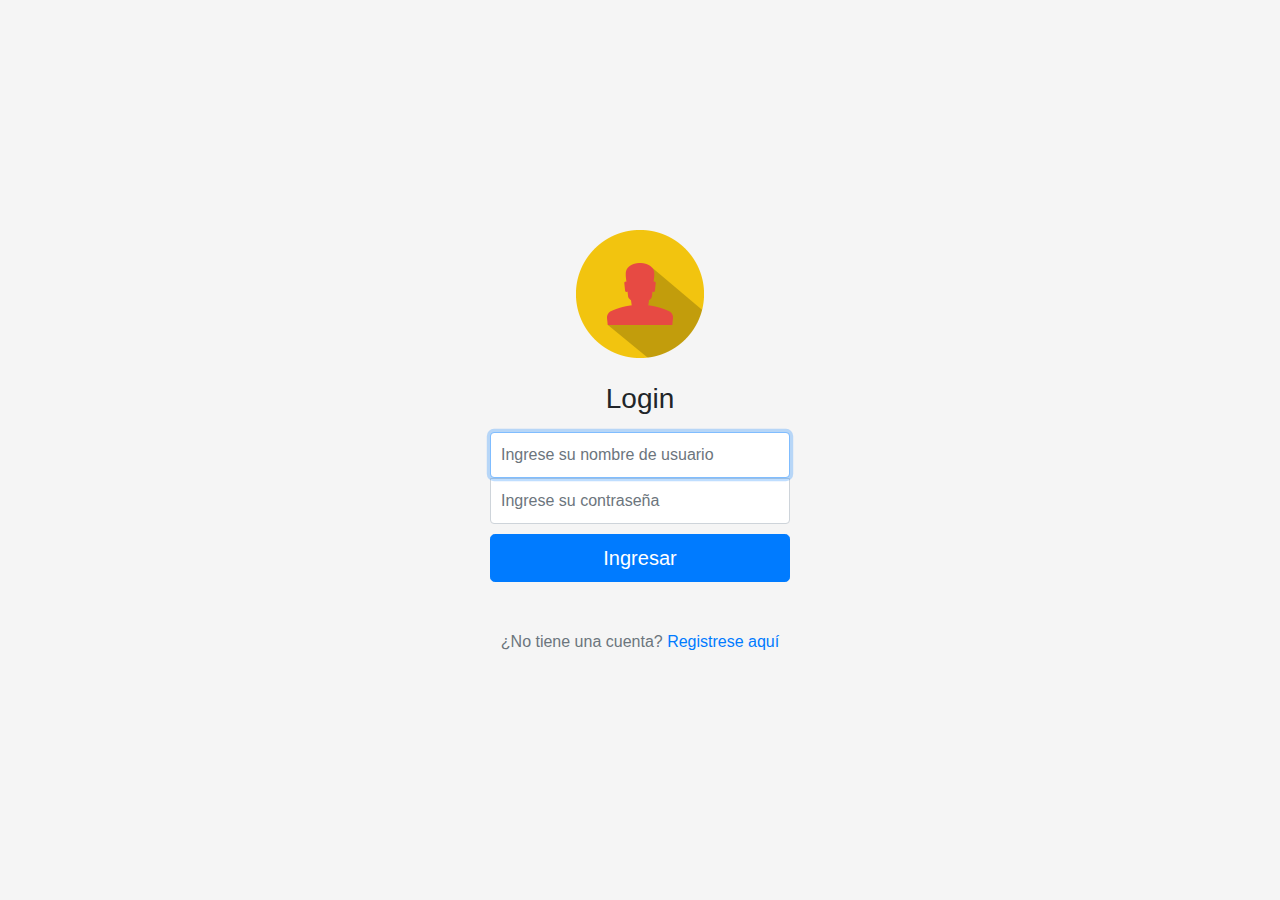
<file: web/index.html>
<!DOCTYPE html>
<html>
    <head>
        <title>Contactos</title>
        <meta charset="UTF-8">
        <meta name="viewport" content="width=device-width, initial-scale=1.0"><!-- Bootstrap core CSS -->
        <link href="css/bootstrap.min.css" rel="stylesheet" integrity="sha384-9aIt2nRpC12Uk9gS9baDl411NQApFmC26EwAOH8WgZl5MYYxFfc+NcPb1dKGj7Sk">
        <link href="css/contactos.css" rel="stylesheet">
        <!-- Theme color -->
        <meta name="theme-color" content="#563d7c">
    </head>
    <body style="display:none">
        <div class="d-flex flex-column flex-md-row align-items-center p-3 px-md-4 mb-3 bg-white border-bottom shadow-sm">
            <h5 class="my-0 mr-md-auto font-weight-normal">Contactos</h5>
            <nav class="my-2 my-md-0 mr-md-3">
                <a class="p-2 text-dark" href="#" id="conected-user"></a>
            </nav>
            <a class="btn btn-outline-primary" href="#" id="btn-salir">Salir</a>
        </div>
        
        <div class="container">
            
            <div class="row">
                <div class="col-12 mb-3">
                    <h1>Lista de Contactos</h1>
                </div>
            </div>

            <div class="row">
                <div class="col-12 mb-3" id="ok_contact_saved" style="display: none;">
                    <div class="alert alert-success" role="alert">
                        El contacto fue guardado correctamente.
                    </div>
                </div>
                <div class="col-12 mb-3">
                    <a href="contacto-frm.html" class="btn btn-primary">Nuevo contacto</a>
                </div>
            </div>

            <div class="row" id="contactos">
            </div>
        </div>
        <script src="js/contacto.js"></script>
    </body>
</html>
</file>
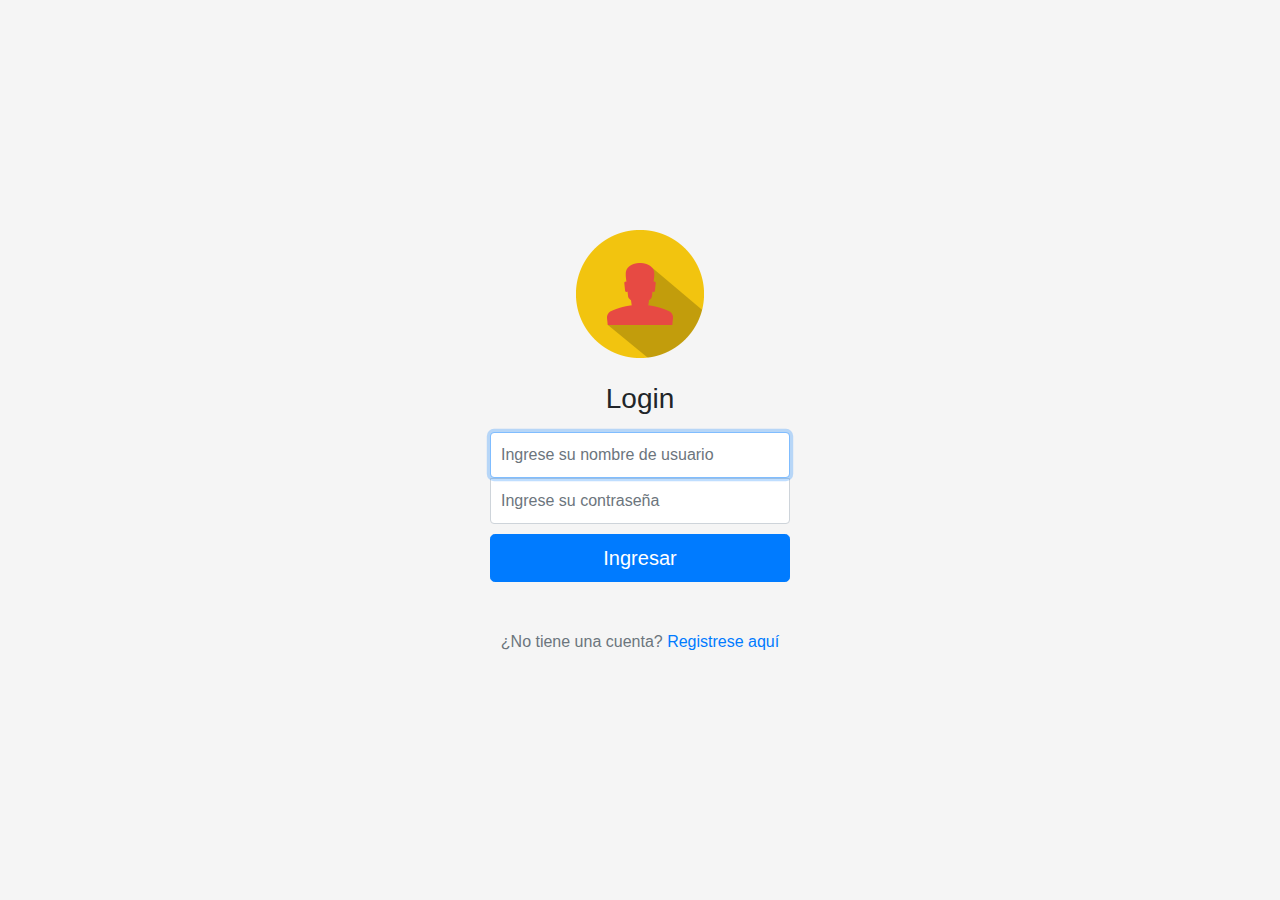
<file: web/login.html>
<!doctype html>
<html lang="en">
    <head>
        <meta charset="utf-8">
        <meta name="viewport" content="width=device-width, initial-scale=1, shrink-to-fit=no">
        <meta name="description" content="Login para aplicacion de contactos">
        <meta name="author" content="Jose Carlos Gutierrez">
        <title>Login</title>

        <!-- Bootstrap core CSS -->
        <link href="css/bootstrap.min.css" rel="stylesheet" integrity="sha384-9aIt2nRpC12Uk9gS9baDl411NQApFmC26EwAOH8WgZl5MYYxFfc+NcPb1dKGj7Sk" crossorigin="anonymous">
        <!-- Theme color -->
        <meta name="theme-color" content="#563d7c">
        <!-- Custom styles for this template -->
        <link href="css/signin.css" rel="stylesheet">
    </head>
    <body class="text-center">
        <form class="form-signin">
            <img class="mb-4" src="img/User-icon.png" alt="">
            <h1 class="h3 mb-3 font-weight-normal">Login</h1>
            <label for="inputEmail" class="sr-only">Nombre de Usuario</label>
            
            <input type="text" id="inputUsername" class="form-control" placeholder="Ingrese su nombre de usuario"
                autofocus>
            <label for="inputPassword" class="sr-only">Contraseña</label>
            <input type="password" id="inputPassword" class="form-control" placeholder="Ingrese su contraseña">
            
           
            <div class="invalid-feedback mb-3" id="validation-username">
                Debe ingresar su nombre de usuario
            </div>
            <div class="invalid-feedback mb-3" id="validation-password">
                Debe ingresar su contraseña
            </div>

            <div class="alert alert-danger" id="msg-error-login" style="display: none" role="alert"></div>

            <button id="btn-login" class="btn btn-lg btn-primary btn-block" type="button">Ingresar</button>
            <p class="mt-5 mb-3 text-muted">¿No tiene una cuenta? <a href="#">Registrese aquí</a></p>
        </form>
        <script src="js/login.js"></script>
    </body>
</html>
</file>
<file: web/css/contactos.css>
img.contacto-img{
    border-radius: 100%;
    width: 150px;
}

.validation{
    font-size: 10px !important;
}
</file>
<file: web/css/signin.css>
html,
body {
  height: 100%;
}

body {
  display: -ms-flexbox;
  display: flex;
  -ms-flex-align: center;
  align-items: center;
  padding-top: 40px;
  padding-bottom: 40px;
  background-color: #f5f5f5;
}

.form-signin {
  width: 100%;
  max-width: 330px;
  padding: 15px;
  margin: auto;
}
.form-signin .checkbox {
  font-weight: 400;
}
.form-signin .form-control {
  position: relative;
  box-sizing: border-box;
  height: auto;
  padding: 10px;
  font-size: 16px;
}
.form-signin .form-control:focus {
  z-index: 2;
}
.form-signin input[type="email"] {
  margin-bottom: -1px;
  border-bottom-right-radius: 0;
  border-bottom-left-radius: 0;
}
.form-signin input[type="password"] {
  margin-bottom: 10px;
  border-top-left-radius: 0;
  border-top-right-radius: 0;
}
.bd-placeholder-img {
  font-size: 1.125rem;
  text-anchor: middle;
  -webkit-user-select: none;
  -moz-user-select: none;
  -ms-user-select: none;
  user-select: none;
}

@media (min-width: 768px) {
  .bd-placeholder-img-lg {
      font-size: 3.5rem;
  }
}
</file>
